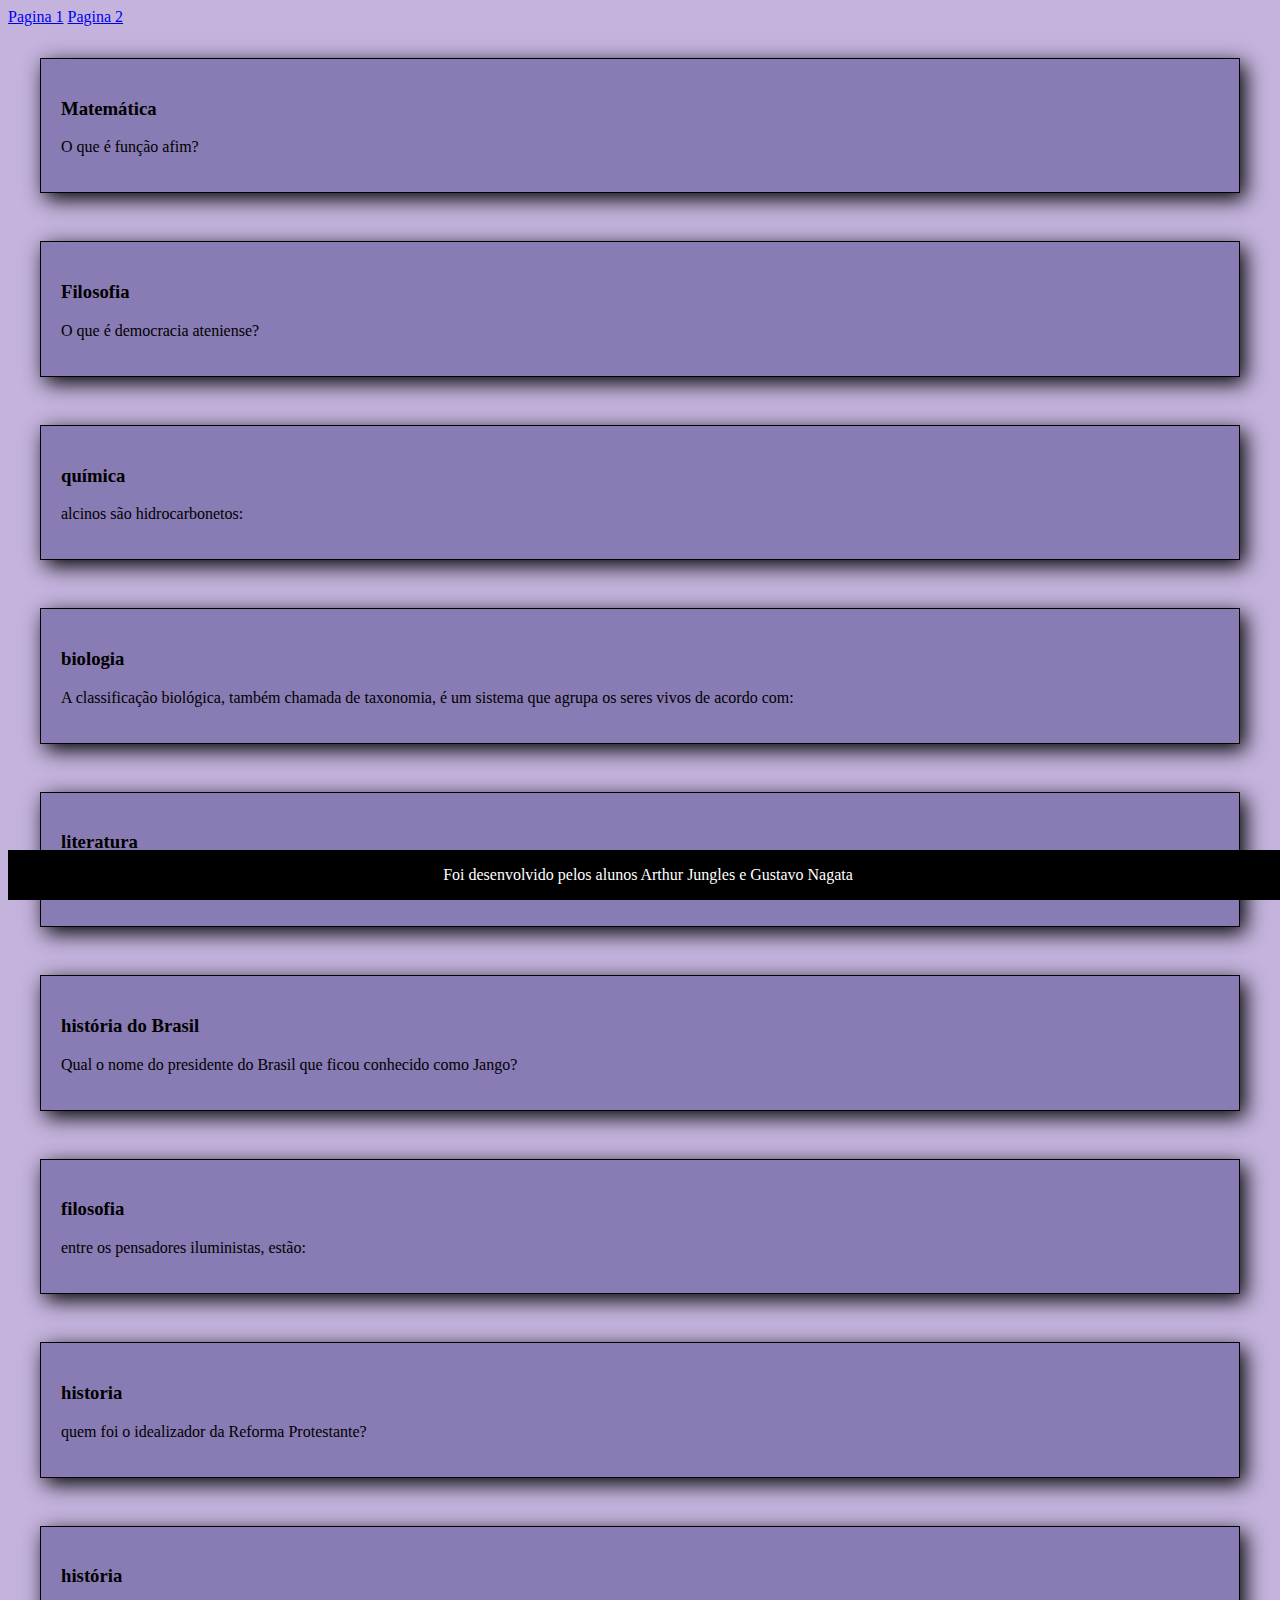
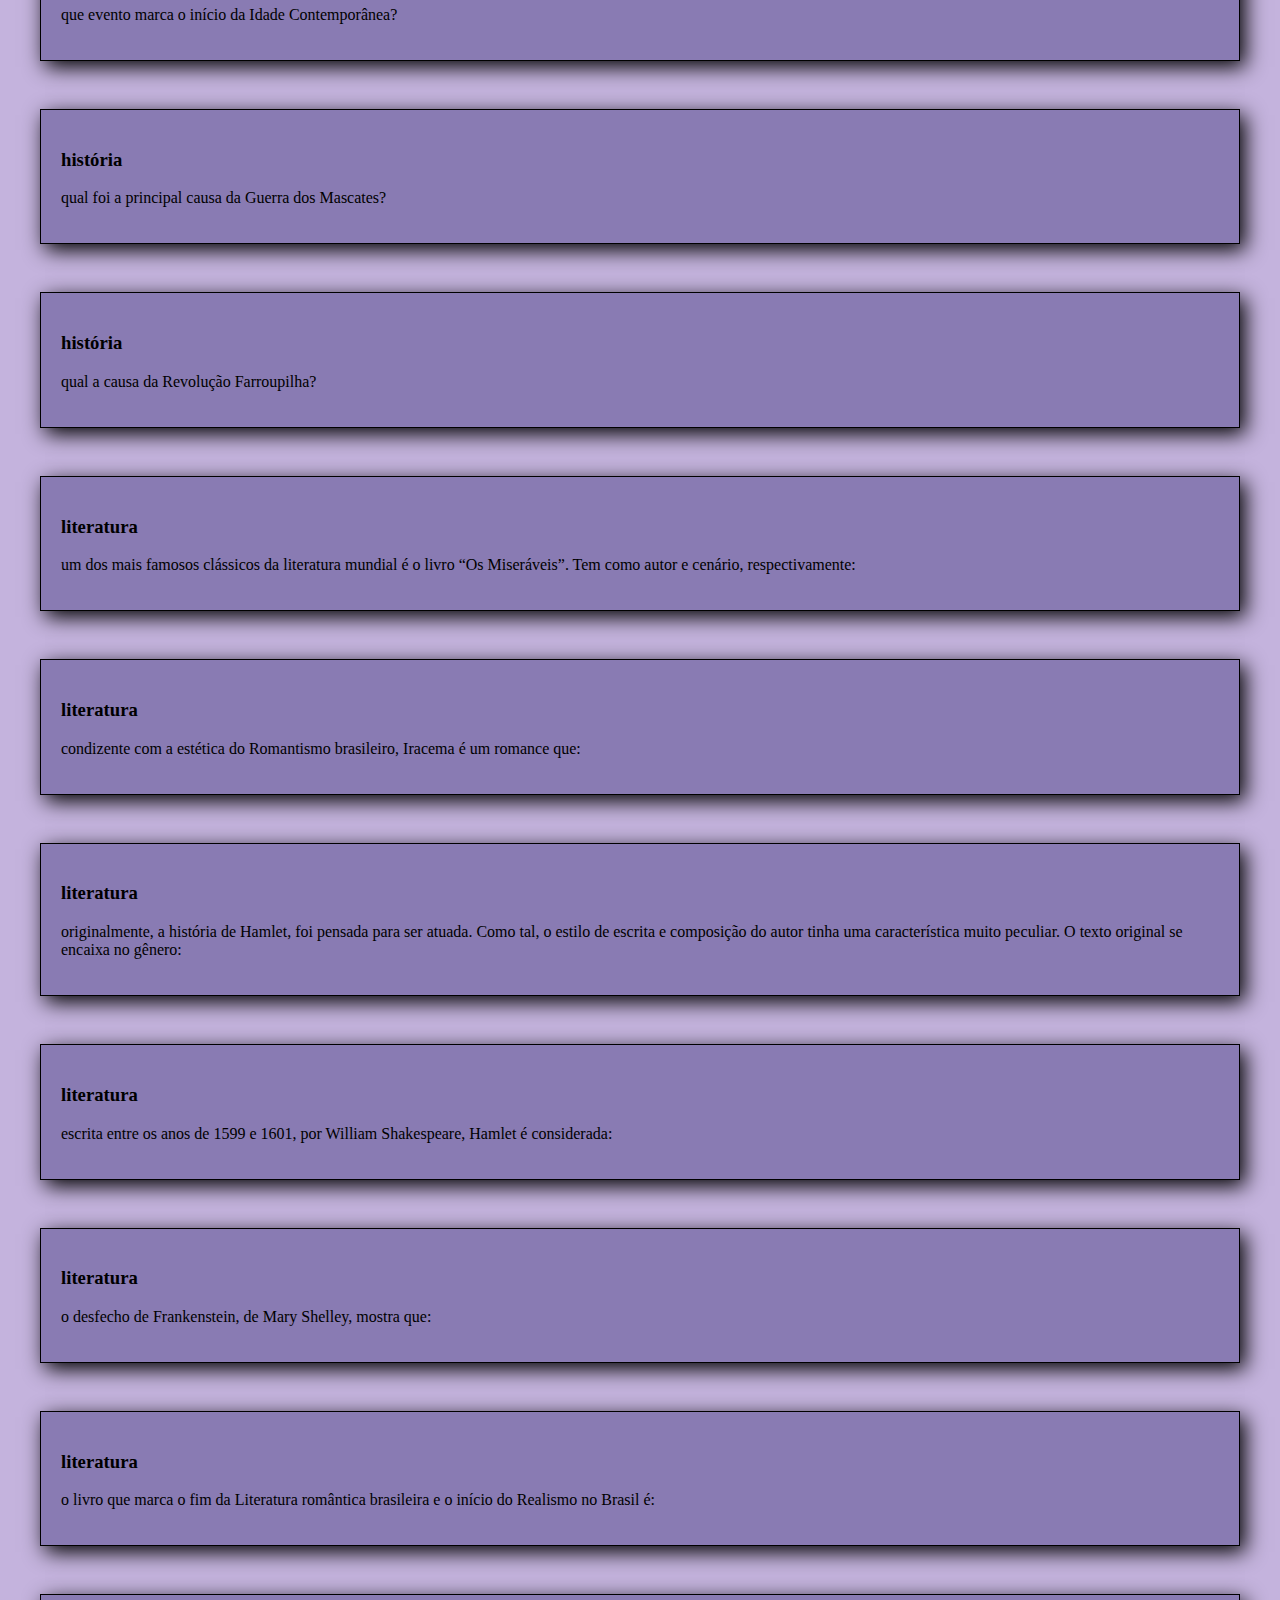
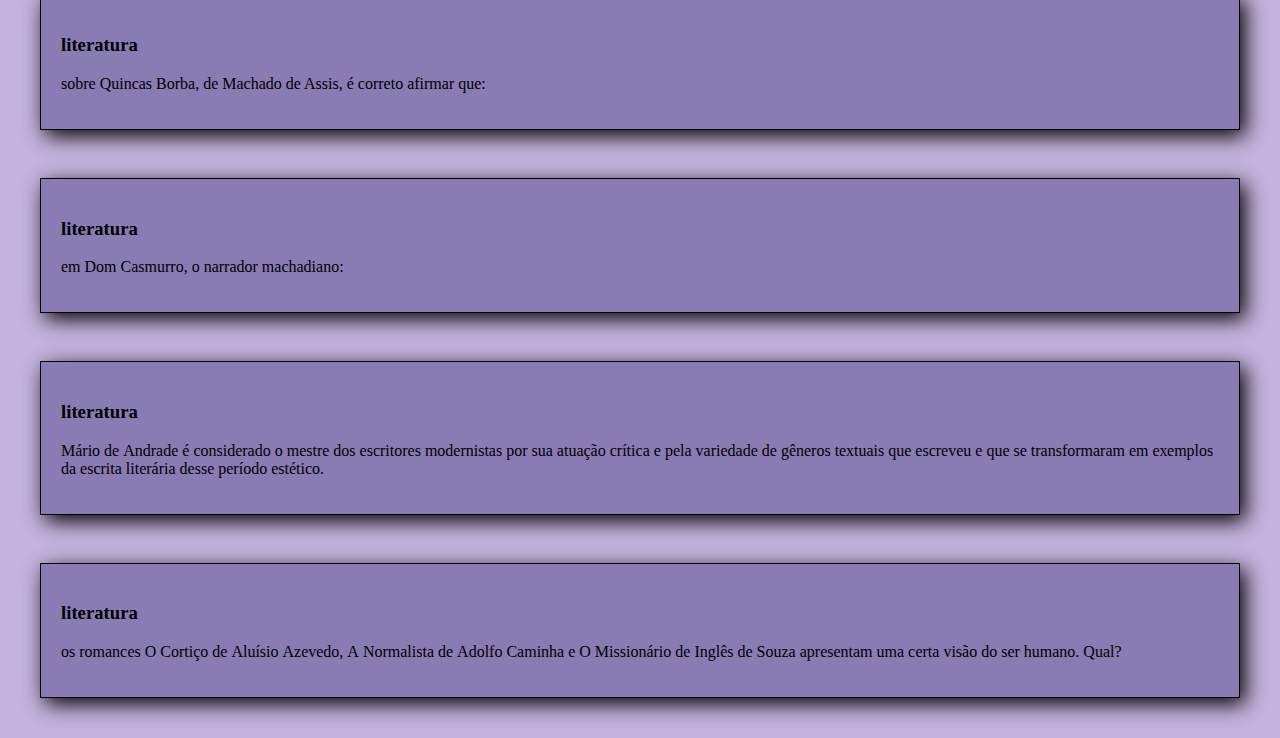
<file: index.html>
<!DOCTYPE html>
<html lang="en">
<head>
    <meta charset="UTF-8">
    <meta name="viewport" content="width=device-width, initial-scale=1.0">
    <title>Document</title>
    <link rel="stylesheet" href="projeto2.css">
</head>
<a href="index.html">Pagina 1</a>
<a href="projeto2.html">Pagina 2</a>
<body>
<section id="container">
</section>
<footer>
    <p> Foi desenvolvido pelos alunos Arthur Jungles e Gustavo Nagata
    </p>
</footer>
    <script src="app.js" >
    </script>
<script src="perguntas.js">
</script>
</body>
</html>
</file>
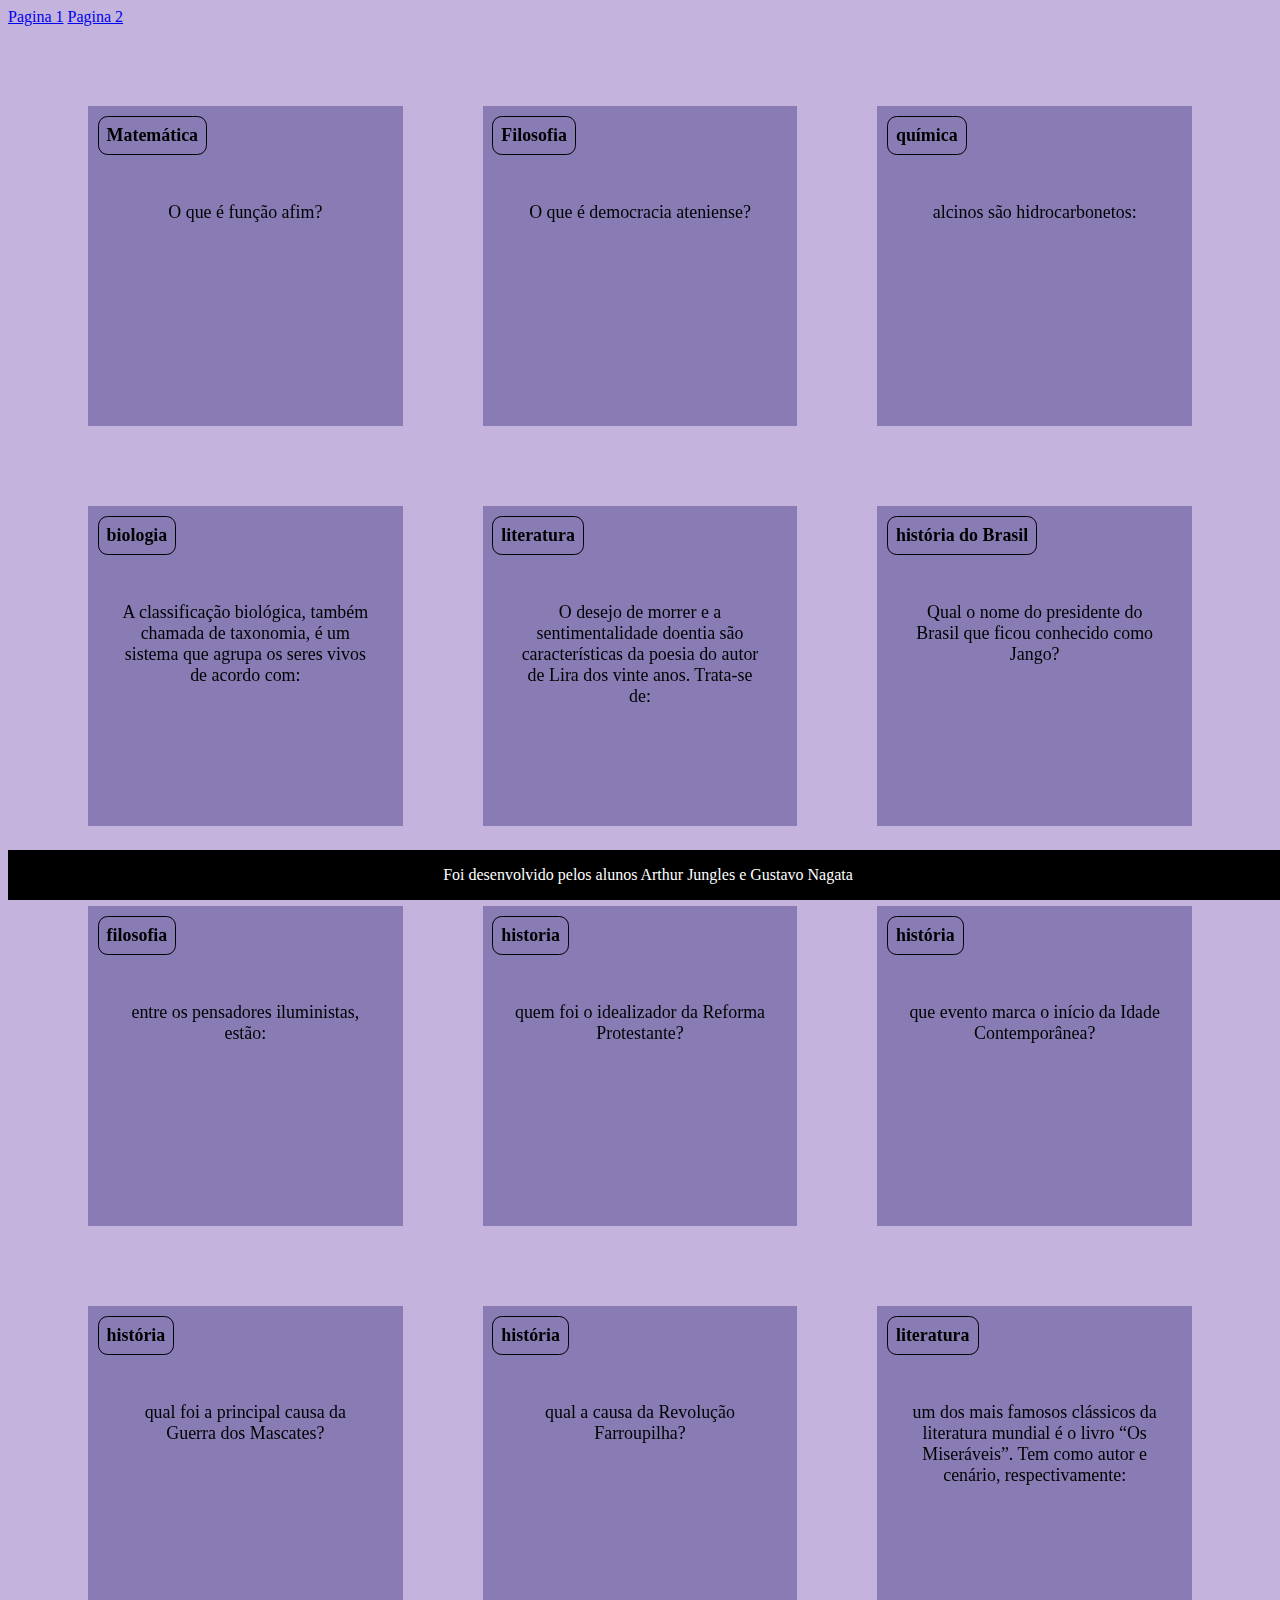
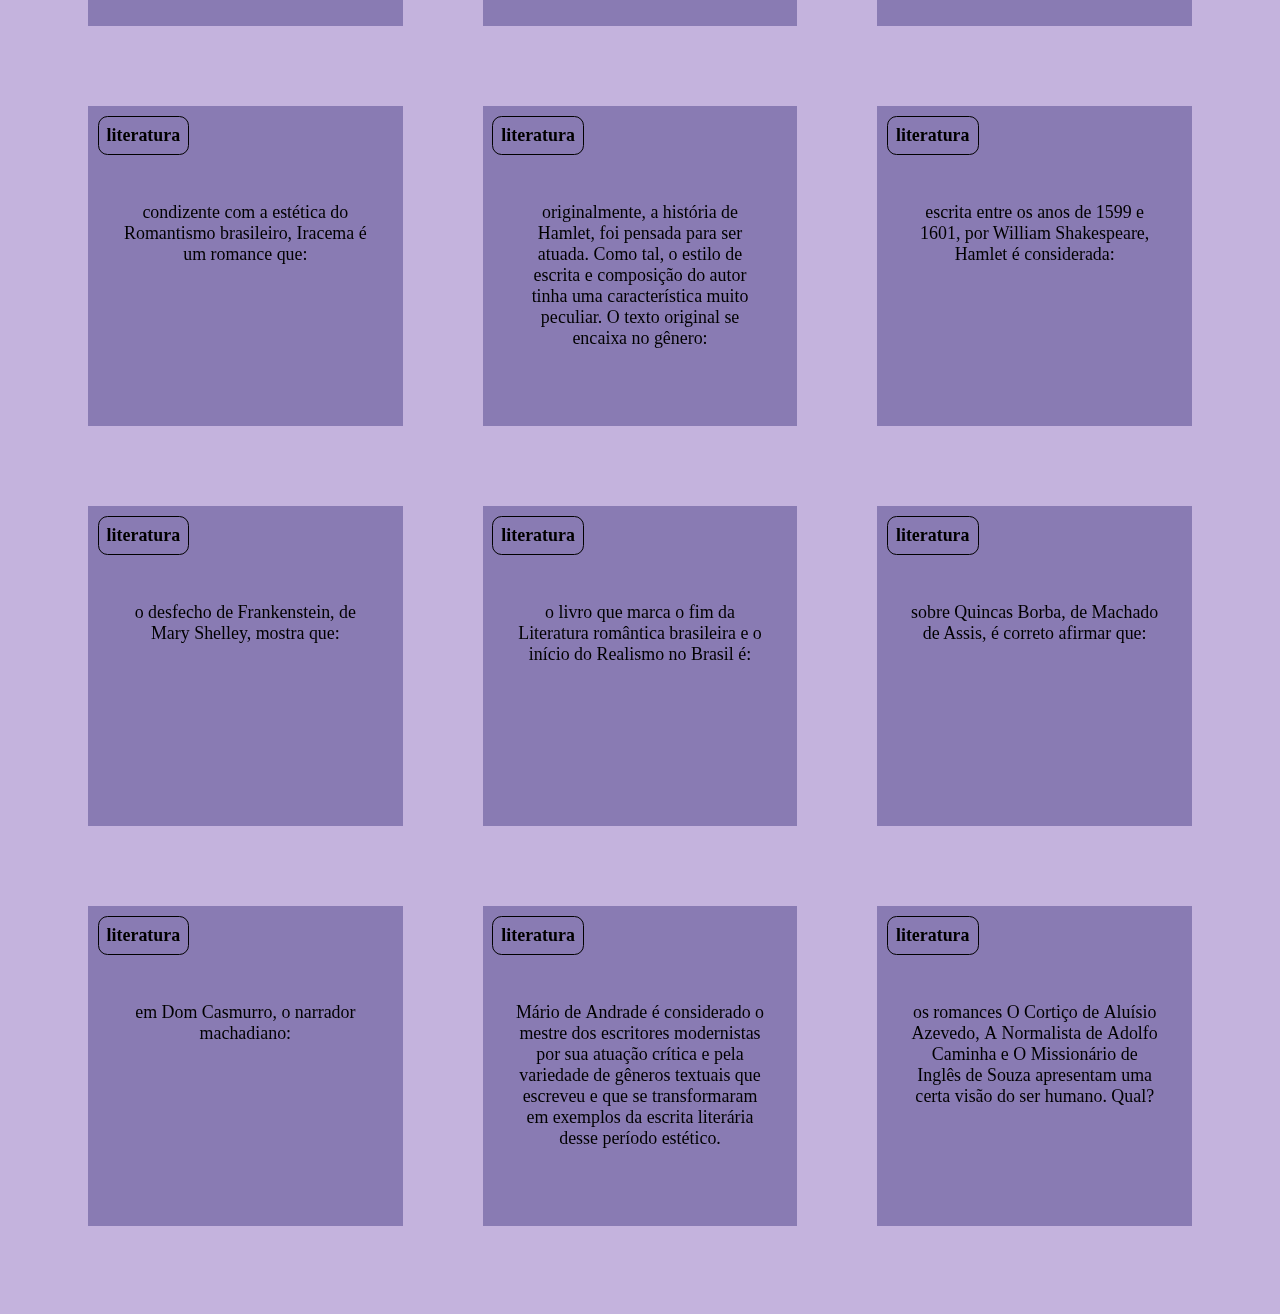
<file: projeto2.html>
<!DOCTYPE html>
<html lang="en">
<head>
    <meta charset="UTF-8">
    <meta name="viewport" content="width=device-width, initial-scale=1.0">
    <title>Document</title>
    <link rel="stylesheet" href="style.css">
</head>
<a href="index.html">Pagina 1</a>
<a href="projeto2.html">Pagina 2</a>
<body>
<section id="container">
</section>
<footer>
    <p> Foi desenvolvido pelos alunos Arthur Jungles e Gustavo Nagata
    </p>
</footer>
    <script src="app.js" >
    </script>
<script src="perguntas.js">
</script>
</body>
</html>
</file>
<file: projeto2.css>
:root{
    --fundo: rgb(196, 179, 221);
    --cor-texto: black;
    --cor-frente-cartao: rgb(137, 123, 179) ;
    --cor-verso-cartao:rgb(137, 123, 179);
    --preto: black;
    --branco: white; 

}
body{background-color: var(--fundo) ;
}

header{
    background-color: var(--preto);
    padding: 20px;
    display: flex;
    justify-content: space-around;
}

header a {
    color: var(--branco);
    text-decoration: none;
}

footer{
    background-color: black;
    color:var(--branco);
    position:fixed;
    bottom: 0;
    width: 100%;
    text-align: center;
}

#container{
    display: grid;
    padding: 2rem;
    gap: 3rem;
}

.cartao-conteudo{
    background-color: var(--cor-frente-cartao);
    border: 1px solid var(--preto);
    box-shadow: 5px 6px 20px var(--preto);
    padding: 20px;
    cursor: pointer;
}

.cartao-resposta{
    background-color: var(--cor-verso-cartao);
    margin-top: 5px;
    padding: 20px;
    display: none;
}
</file>
<file: style.css>
:root{
    --fundo: rgb(196, 179, 221);
    --cor-texto: black;
    --cor-frente-cartao: rgb(137, 123, 179) ;
    --cor-verso-cartao:rgb(137, 123, 179);
    --preto: black;
    --branco: white; 

}
body{background-color: var(--fundo) ;
}

header{
    background-color: var(--preto);
    padding: 20px;
    display: flex;
    justify-content: space-around;
}

header a {
    color: var(--branco);
    text-decoration: none;
}

footer{
    background-color: black;
    color:var(--branco);
    position:fixed;
    bottom: 0;
    width: 100%;
    text-align: center;
}
#container{
    display:flex;
    flex-wrap: wrap;
    justify-content: space-between;
    padding: 4rem;
    gap: 3rem;
}

.cartao{
    margin: 1rem 1rem;
    height: 20rem;
    flex-grow:1;
    flex-basis: calc(33% - 6rem);
}

.cartao-conteudo{
    background-color: var(--cor-frente-cartao);
    text-align: center;
    height: 100%;
    transform-style:preserve-3d;
    transition: transform 300ms ease-in-out;
}

.cartao-conteudo h3{
    color:var(--cor-texto);
    border:1px solid var(--cor-texto);
    text-align: left;
    padding: 0.5rem;
    position:absolute;
    margin: 0.6rem;
    border-radius: 0.6rem;
    font-size: 1.4vw;
    backface-visibility: hidden;
}

.cartao-conteudo p{
    margin-top: 1rem;
    padding: 2rem;
    margin-top: 4rem;
    font-size: 1.4vw;
}

.cartao-pergunta p{
    color:var(--cor-texto);
    font-weight: 500;
}

.cartao-resposta p{
    color:var(--cor-texto);
    font-weight: 700;
}

.cartao.active .cartao-conteudo{
    transform: rotateY(180deg);
}

.cartao-pergunta,
.cartao-resposta{
    backface-visibility: hidden;
    position: absolute;
    height: 100%;
    width: 100%;
    box-sizing: border-box;
}

.cartao-resposta{
    transform: rotateY(180deg);
    background-color: var(--cor-verso-cartao);
    border:4px solid var(--cor-texto);
}
</file>
